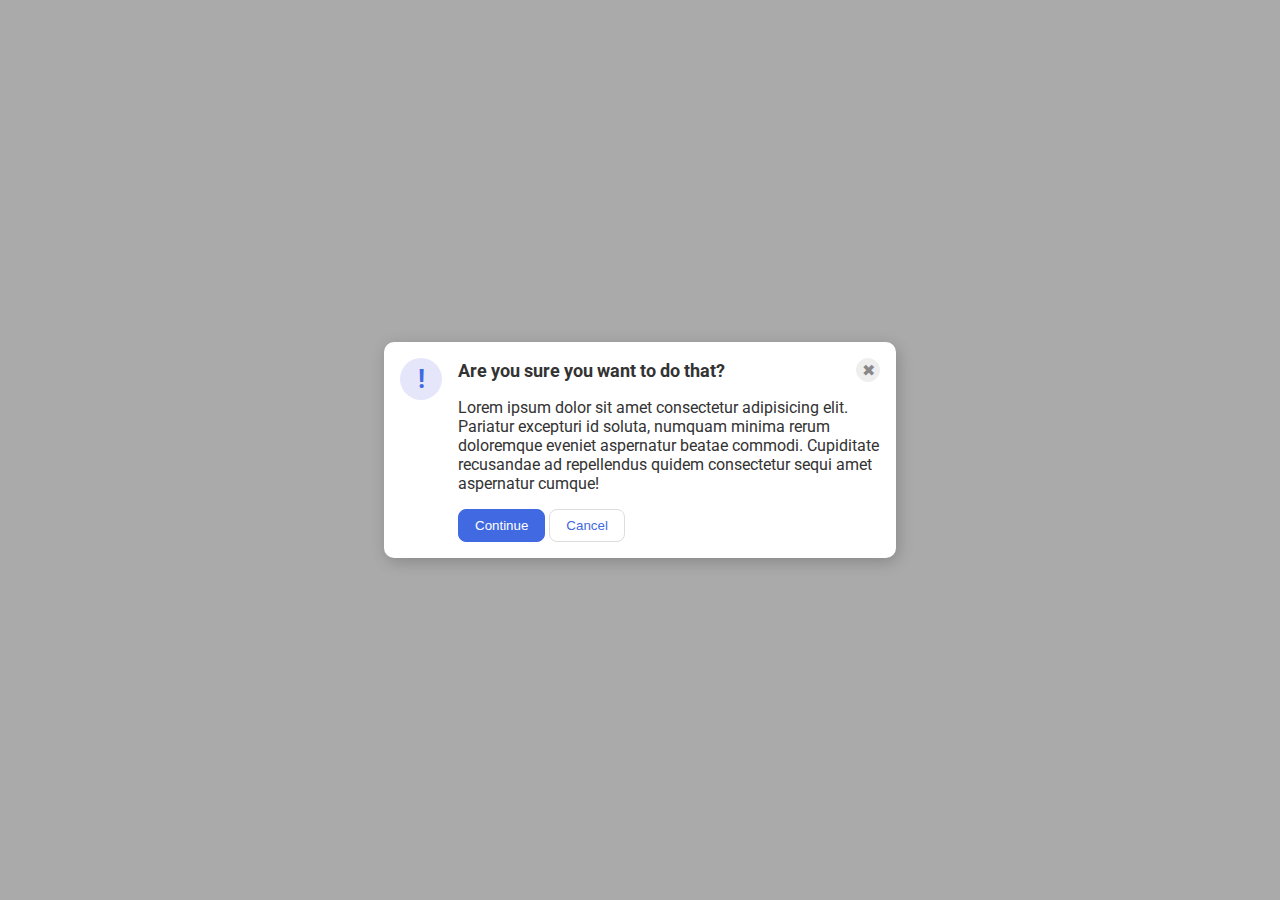
<file: foundations/flex/05-flex-modal/index.html>
<!DOCTYPE html>
<html lang="en">
  <head>
    <meta charset="UTF-8">
    <meta http-equiv="X-UA-Compatible" content="IE=edge">
    <meta name="viewport" content="width=device-width, initial-scale=1.0">
    <link rel="stylesheet" href="style.css">
    <title>Modal</title>
  </head>
  <body>
    <div class="modal">
      <div class="icon">!</div>
      <div class="content">
        <div class="header">
          Are you sure you want to do that?
          <button class="close-button">✖</button>
        </div>
        <div class="text">Lorem ipsum dolor sit amet consectetur adipisicing elit. Pariatur excepturi id soluta, numquam minima rerum doloremque eveniet aspernatur beatae commodi. Cupiditate recusandae ad repellendus quidem consectetur sequi amet aspernatur cumque!</div>
        <button class="continue">Continue</button>
        <button class="cancel">Cancel</button>
      </div>
    </div>
  </body>
</html>
</file>
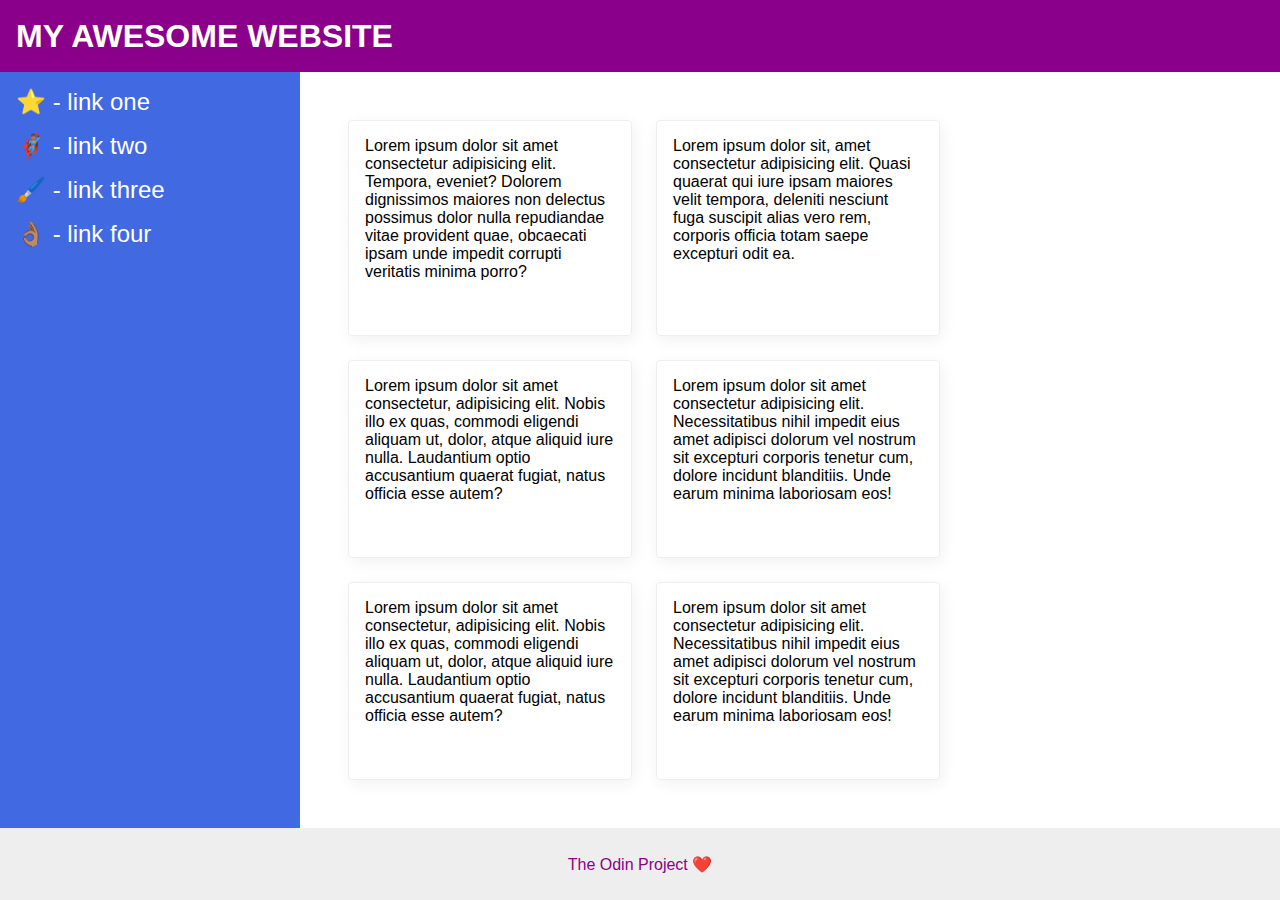
<file: foundations/flex/07-flex-layout-2/index.html>
<!DOCTYPE html>
<html lang="en">
  <head>
    <meta charset="UTF-8">
    <meta http-equiv="X-UA-Compatible" content="IE=edge">
    <meta name="viewport" content="width=device-width, initial-scale=1.0">
    <title>The Holy Grail</title>
    <link rel="stylesheet" href="style.css">
  </head>
  <body>
    <div class="header">
      MY AWESOME WEBSITE
    </div>
    <div class="main">
      <div class="sidebar">
        <ul>
          <li><a href="#">⭐ - link one</a></li>
          <li><a href="#">🦸🏽‍♂️ - link two</a></li>
          <li><a href="#">🖌️ - link three</a></li>
          <li><a href="#">👌🏽 - link four</a></li>
        </ul>
      </div>

      <div class="content">
        <div class="card">Lorem ipsum dolor sit amet consectetur adipisicing elit. Tempora, eveniet? Dolorem dignissimos maiores non delectus possimus dolor nulla repudiandae vitae provident quae, obcaecati ipsam unde impedit corrupti veritatis minima porro?</div>
        <div class="card">Lorem ipsum dolor sit, amet consectetur adipisicing elit. Quasi quaerat qui iure ipsam maiores velit tempora, deleniti nesciunt fuga suscipit alias vero rem, corporis officia totam saepe excepturi odit ea.</div>
        <div class="card">Lorem ipsum dolor sit amet consectetur, adipisicing elit. Nobis illo ex quas, commodi eligendi aliquam ut, dolor, atque aliquid iure nulla. Laudantium optio accusantium quaerat fugiat, natus officia esse autem?</div>
        <div class="card">Lorem ipsum dolor sit amet consectetur adipisicing elit. Necessitatibus nihil impedit eius amet adipisci dolorum vel nostrum sit excepturi corporis tenetur cum, dolore incidunt blanditiis. Unde earum minima laboriosam eos!</div>
        <div class="card">Lorem ipsum dolor sit amet consectetur, adipisicing elit. Nobis illo ex quas, commodi eligendi aliquam ut, dolor, atque aliquid iure nulla. Laudantium optio accusantium quaerat fugiat, natus officia esse autem?</div>
        <div class="card">Lorem ipsum dolor sit amet consectetur adipisicing elit. Necessitatibus nihil impedit eius amet adipisci dolorum vel nostrum sit excepturi corporis tenetur cum, dolore incidunt blanditiis. Unde earum minima laboriosam eos!</div>
      </div>
    </div>
    <div class="footer">
      The Odin Project ❤️
    </div>
  </body>
</html>
</file>
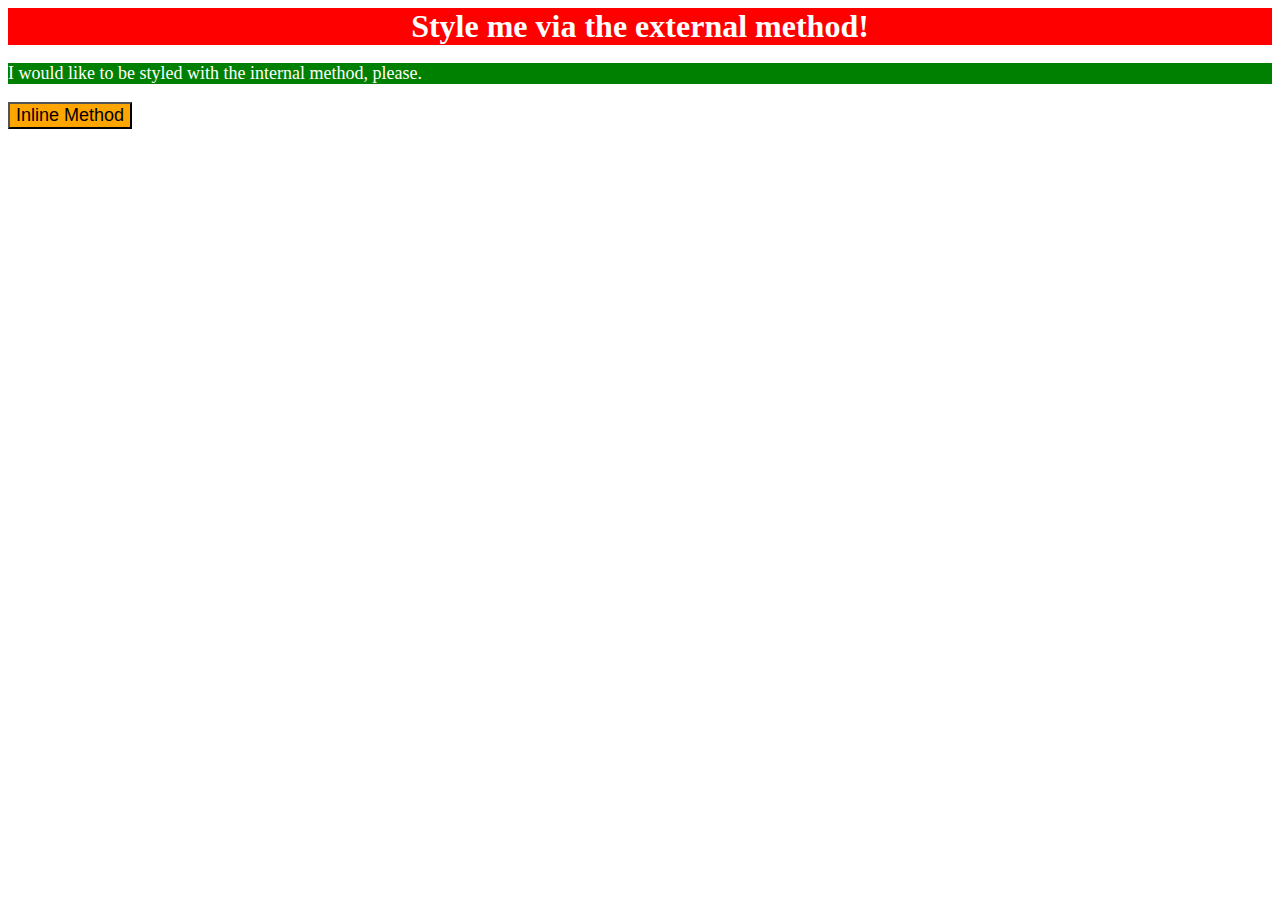
<file: foundations/intro-to-css/01-css-methods/index.html>
<!DOCTYPE html>
<html lang="en">
  <head>
    <meta charset="UTF-8">
    <meta http-equiv="X-UA-Compatible" content="IE=edge">
    <meta name="viewport" content="width=device-width, initial-scale=1.0">
    <link rel="stylesheet" href="./style.css">
    <title>Methods for Adding CSS</title>
    <style>
      p {
        background-color: green;
        color: white;
        font-size: 18px;
      }
    </style>
  </head>
  <body>
    <div>Style me via the external method!</div>
    <p>I would like to be styled with the internal method, please.</p>
    <button style="background-color: orange; font-size: 18px;">Inline Method</button>
  </body>
</html>
</file>
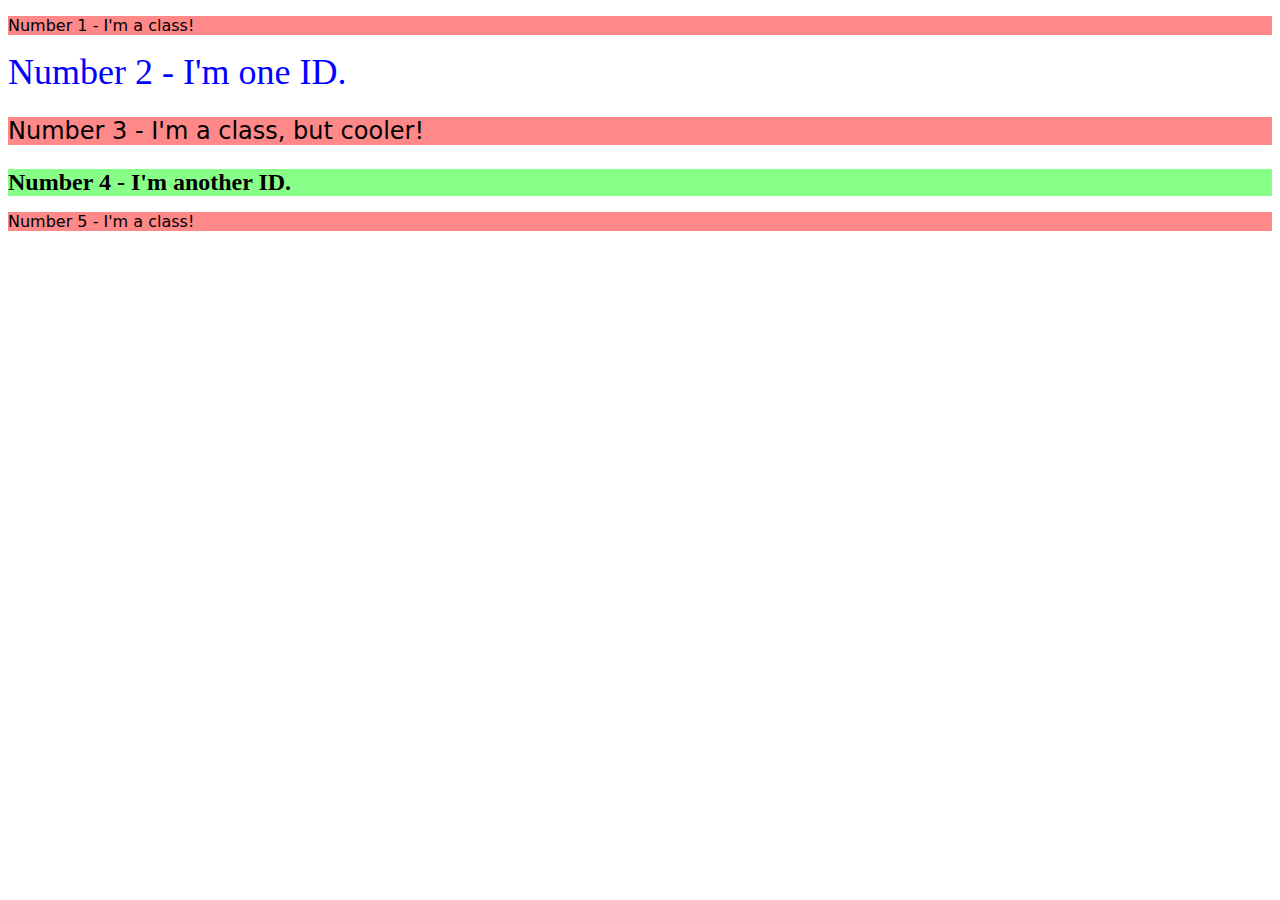
<file: foundations/intro-to-css/02-class-id-selectors/index.html>
<!DOCTYPE html>
<html lang="en">
  <head>
    <meta charset="UTF-8">
    <meta http-equiv="X-UA-Compatible" content="IE=edge">
    <meta name="viewport" content="width=device-width, initial-scale=1.0">
    <title>Class and ID Selectors</title>
    <link rel="stylesheet" href="style.css">
  </head>
  <body>
    <p class="odd">Number 1 - I'm a class!</p>
    <div id="second">Number 2 - I'm one ID.</div>
    <p class="odd bigger">Number 3 - I'm a class, but cooler!</p>
    <div id="fourth" class="bigger">Number 4 - I'm another ID.</div>
    <p class="odd">Number 5 - I'm a class!</p>
  </body>
</html>
</file>
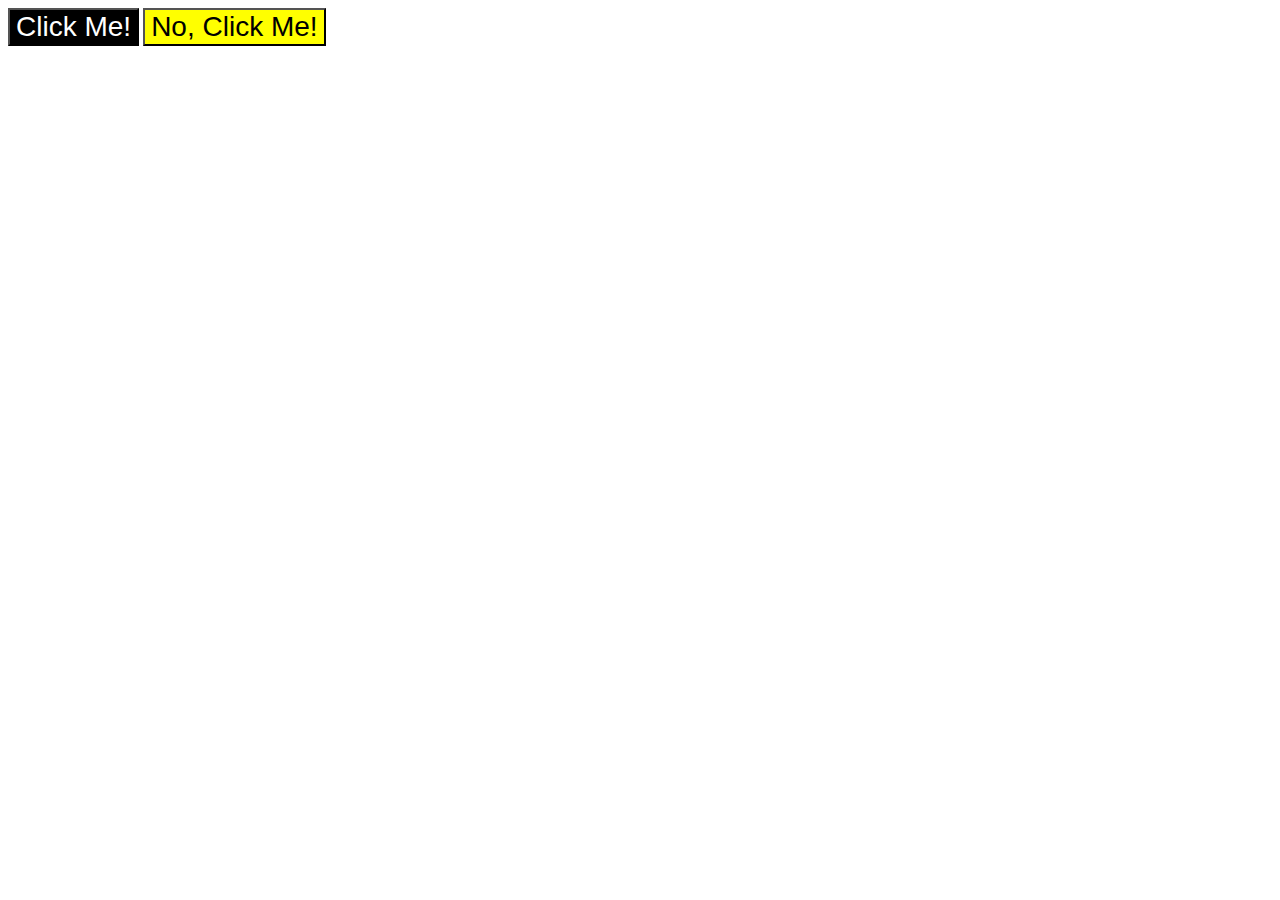
<file: foundations/intro-to-css/03-grouping-selectors/index.html>
<!DOCTYPE html>
<html lang="en">
  <head>
    <meta charset="UTF-8">
    <meta http-equiv="X-UA-Compatible" content="IE=edge">
    <meta name="viewport" content="width=device-width, initial-scale=1.0">
    <title>Grouping Selectors</title>
    <link rel="stylesheet" href="style.css">
  </head>
  <body>
    <button class="first">Click Me!</button>
    <button class="second">No, Click Me!</button>
  </body>
</html>
</file>
<file: foundations/flex/05-flex-modal/style.css>
@import url('https://fonts.googleapis.com/css2?family=Roboto:wght@400;700&display=swap');

html, body {
  height: 100%;
}

body {
  font-family: Roboto, sans-serif;
  margin: 0;
  background: #aaa;
  color: #333;
  /* I'll give you this one for free lol */
  display: flex;
  align-items: center;
  justify-content: center;
}

.modal {
  background: white;
  width: 480px;
  border-radius: 10px;
  box-shadow: 2px 4px 16px rgba(0,0,0,.2);
  display: flex;
  gap: 16px;
  padding: 16px;
}

.icon {
  color: royalblue;
  font-size: 26px;
  font-weight: 700;
  background: lavender;
  width: 42px;
  height: 42px;
  border-radius: 50%;
  display: flex;
  align-items: center;
  justify-content: center;
  flex-shrink: 0;
}

.header {
  display: flex;
  justify-content: space-between;
  align-items: center;
  font-size: 18px;
  font-weight: bold;
  margin-bottom: 16px;
}

.text {
  margin-bottom: 16px;
}

.close-button {
  background: #eee;
  border-radius: 50%;
  color: #888;
  font-weight: 400;
  font-size: 16px;
  height: 24px;
  width: 24px;
  display: flex;
  align-items: center;
  justify-content: center;
  border: 1px solid #eee;
  padding: 0;
}

button {
  cursor: pointer;
  padding: 8px 16px;
  border-radius: 8px;
}

button.continue {
  background: royalblue;
  border: 1px solid royalblue;
  color: white;
}

button.cancel {
  background: white;
  border: 1px solid #ddd;
  color: royalblue;
}
</file>
<file: foundations/flex/07-flex-layout-2/style.css>
body {
  font-family: -apple-system, BlinkMacSystemFont, 'Segoe UI', Roboto, Oxygen, Ubuntu, Cantarell, 'Open Sans', 'Helvetica Neue', sans-serif;
  margin: 0;
  min-height: 100vh;
  display: flex;
  flex-direction: column;
}

ul {
  list-style: none;
  margin: 0;
  padding: 0;
}

li {
  margin-bottom: 16px;
}

a {
  font-size: 24px;
  color: white;
  text-decoration-line: none;
}

.header {
  height: 72px;
  background: darkmagenta;
  color: white;
  font-size: 32px;
  font-weight: 900;
  display: flex;
  align-items: center;
  padding: 0 16px;
}

.footer {
  height: 72px;
  background: #eee;
  color: darkmagenta;
  display: flex;
  justify-content: center;
  align-items: center;
}

.main {
  flex: 1;
  display: flex;
}

.sidebar {
  width: 300px;
  background: royalblue;
  box-sizing: border-box;
  flex-shrink: 0;
  padding: 16px;
}

.content {
  padding: 48px;
  display: flex;
  flex-wrap: wrap;
  gap: 24px;
}

.card {
  border: 1px solid #eee;
  box-shadow: 2px 4px 16px rgba(0,0,0,.06);
  border-radius: 4px;
  flex-basis: 250px;
  padding: 16px;
}
</file>
<file: foundations/intro-to-css/01-css-methods/style.css>
div {
  background-color: red;
  color: white;
  font-size: 32px;
  text-align: center;
  font-weight: bold;
}
</file>
<file: foundations/intro-to-css/02-class-id-selectors/style.css>
.odd {
  background-color: #ff8888;
  font-family: Verdana, "DejaVu Sans", sans-serif;
}

.bigger {
  font-size: 24px;
}

#second {
  color: #0000ff;
  font-size: 36px;
}

#fourth {
  background-color: #88ff88;
  font-weight: bold;
}
</file>
<file: foundations/intro-to-css/03-grouping-selectors/style.css>
.first {
  background-color: black;
  color: white;
}

.second {
  background-color: yellow;
}

.first,
.second {
  font-size: 28px;
  font-family: Helvetica, "Times New Roman", sans-serif;
}
</file>
